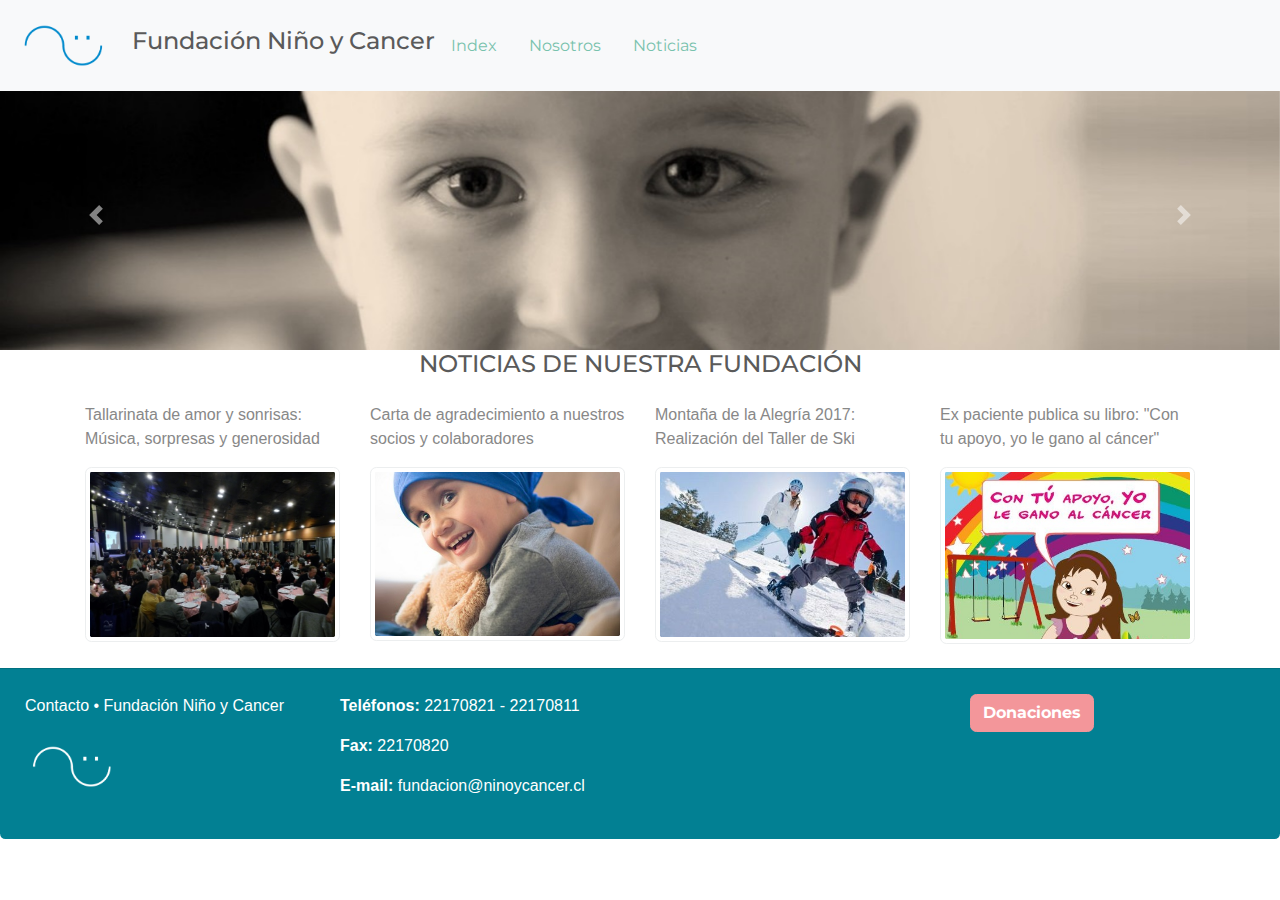
<file: index.html>
<!doctype html>
<html lang="en">
<head>
	<!-- Required meta tags -->
	<meta charset="utf-8">
	<meta name="viewport" content="width=device-width, initial-scale=1, shrink-to-fit=no">

	<!-- Bootstrap CSS -->
	<link rel="stylesheet" href="https://stackpath.bootstrapcdn.com/bootstrap/4.1.1/css/bootstrap.min.css" integrity="sha384-WskhaSGFgHYWDcbwN70/dfYBj47jz9qbsMId/iRN3ewGhXQFZCSftd1LZCfmhktB" crossorigin="anonymous">

	<link rel="stylesheet" href="bootswatch.min.css">
	<link rel="stylesheet" href="estilo.css">

	<title>Fundación Niño y Cancer</title>

</head>
<body class="mr-0">
	<!-- Optional JavaScript -->
	<!-- jQuery first, then Popper.js, then Bootstrap JS -->
	<script src="https://code.jquery.com/jquery-3.3.1.slim.min.js" integrity="sha384-q8i/X+965DzO0rT7abK41JStQIAqVgRVzpbzo5smXKp4YfRvH+8abtTE1Pi6jizo" crossorigin="anonymous"></script>
	<script src="https://cdnjs.cloudflare.com/ajax/libs/popper.js/1.14.3/umd/popper.min.js" integrity="sha384-ZMP7rVo3mIykV+2+9J3UJ46jBk0WLaUAdn689aCwoqbBJiSnjAK/l8WvCWPIPm49" crossorigin="anonymous"></script>
	<script src="https://stackpath.bootstrapcdn.com/bootstrap/4.1.1/js/bootstrap.min.js" integrity="sha384-smHYKdLADwkXOn1EmN1qk/HfnUcbVRZyYmZ4qpPea6sjB/pTJ0euyQp0Mk8ck+5T" crossorigin="anonymous"></script>





		<nav class="navbar navbar-expand-lg navbar-light bg-light fixed-top barra">
			<a class="navbar-brand" href="#"><img class="logo" src="images/logos-01.png"></a>
			<h4>Fundación Niño y Cancer</h4>
			<button class="navbar-toggler" type="button" data-toggle="collapse" data-target="#navbarNavAltMarkup" aria-controls="navbarNavAltMarkup" aria-expanded="false" aria-label="Toggle navigation">
			<span class="navbar-toggler-icon"></span>
			</button>
				<div class="collapse navbar-collapse" id="navbarNavAltMarkup">
					<ul class="nav justify-content-end">
						<li class="nav-item">
							<a class="nav-link active" href="index.html">Index</a>
						</li>
						<li class="nav-item">
							<a class="nav-link" href="nosotros.html">Nosotros</a>
						</li>
						<li class="nav-item">
							<a class="nav-link" href="noticias.html">Noticias</a>
						</li>
					</ul>
				</div>
			</nav>


		<div id="carouselExampleControls" class="carousel slide " data-ride="carousel">
			<div class="carousel-inner">
				<div class="carousel-item active">
					<img class="d-block w-100" src="images/58.jpg" alt="First slide">
				</div>
				<div class="carousel-item">
					<img class="d-block w-100" src="images/menor-cancer.jpg" alt="Second slide">
				</div>
				<div class="carousel-item">
					<img class="d-block w-100" src="images/banner4.jpg" alt="Third slide">
				</div>
			</div>
			<a class="carousel-control-prev" href="#carouselExampleControls" role="button" data-slide="prev">
				<span class="carousel-control-prev-icon" aria-hidden="true"></span>
				<span class="sr-only">Previous</span>
			</a>
			<a class="carousel-control-next" href="#carouselExampleControls" role="button" data-slide="next">
				<span class="carousel-control-next-icon" aria-hidden="true"></span>
				<span class="sr-only">Next</span>
			</a>
		</div>


		<h4 class="text-center">NOTICIAS DE NUESTRA FUNDACIÓN</h4>

		<div class="container">
			<div class="row card-deck mt-4 mb-4 noticias ">
				<div class="col-sm-6 col-md-3"> 
					<p>Tallarinata de amor y sonrisas: Música, sorpresas y generosidad</p>
					<img src="images/5.jpg" alt="..." class="img-thumbnail">
				</div>
				<div class="col-sm-6 col-md-3">
					<p> Carta de agradecimiento a nuestros socios y colaboradores</p>
					<img src="images/1.jpg" alt="..." class="img-thumbnail">
				</div>
				<div class="col-sm-6 col-md-3">
					<p>Montaña de la Alegría 2017: Realización del Taller de Ski
					</p>
					<img src="images/3.jpg" alt="..." class="img-thumbnail">
				</div>
				<div class="col-sm-6 col-md-3">
					<p>Ex paciente publica su libro: "Con tu apoyo, yo le gano al cáncer"</p>
					<img src="images/6.jpg" alt="..." class="img-thumbnail">
				</div>
			</div>
		</div>


		<div class="card-footer pie">
			<div class="row text-left">
				<div class="col-md-3">
					<p>Contacto • Fundación Niño y Cancer 
					</p>
					<img class="logo" src="images/logos-03.png">
				</div>
				<div class="col-md-3">
					<p><b>Teléfonos:</b> 22170821 - 22170811</p>
					<p><b>Fax: </b>22170820</p>
					<b>E-mail:</b> fundacion@ninoycancer.cl</p>
				</div>
				<div class="col-md-3">
					<iframe src="https://www.google.com/maps/embed?pb=!1m14!1m8!1m3!1d13326.047386104729!2d-70.5368983!3d-33.3838082!3m2!1i1024!2i768!4f13.1!3m3!1m2!1s0x0%3A0x75682cb0ad81a60e!2sFundaci%C3%B3n+Ni%C3%B1o+y+Cancer!5e0!3m2!1ses!2scl!4v1528935615285" width="200" height="100" frameborder="0" style="border:0" allowfullscreen></iframe>
				</div>
				<div class="col-md-3">
					<button type="button" class="btn btn-secondary"><b>Donaciones</b></button>
				</div>
			</div>
		</div>
	</body>
	</html>
</file>
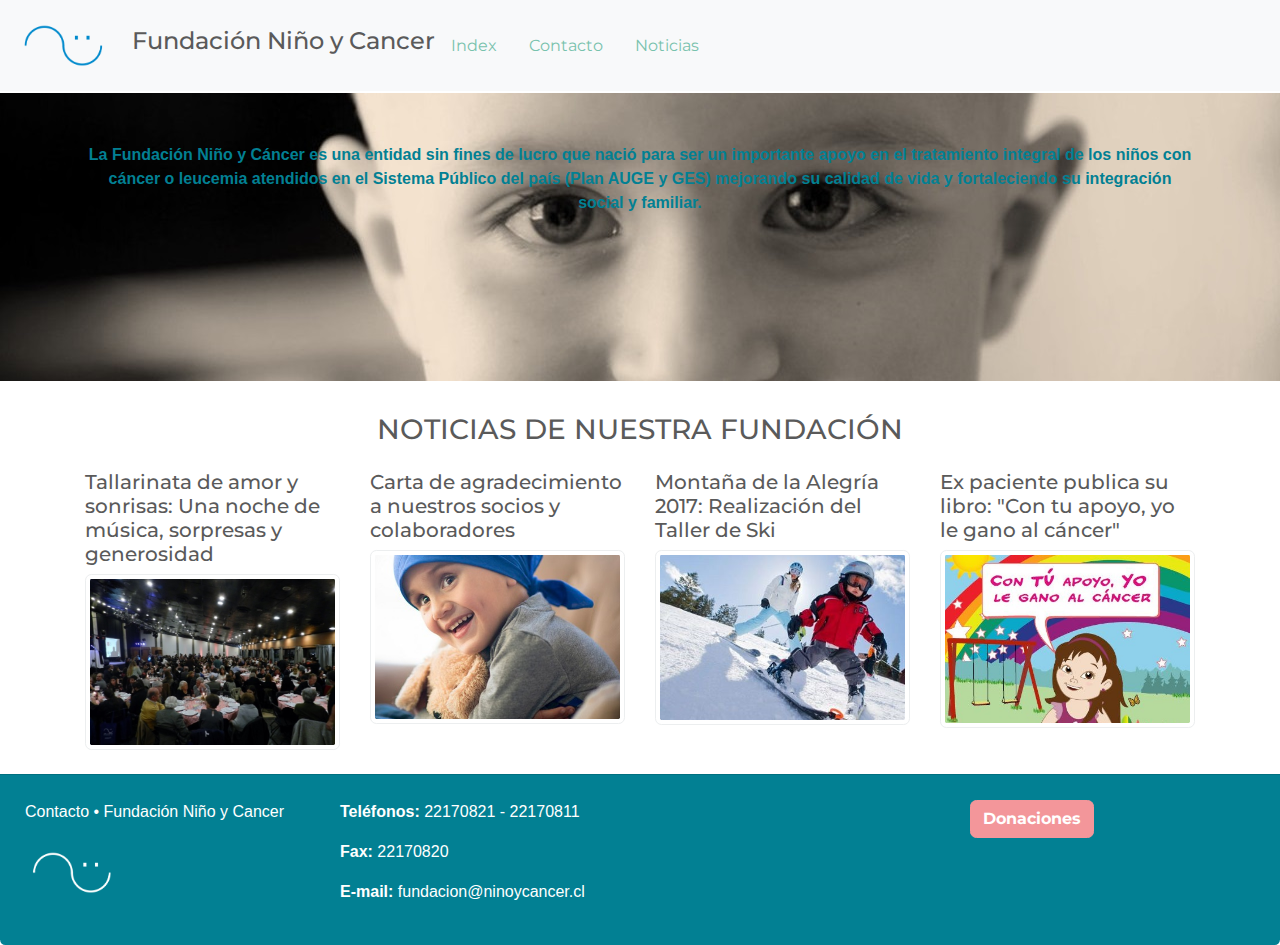
<file: Contacto.html>
<!doctype html>
<html lang="en">
<head>
	<!-- Required meta tags -->
	<meta charset="utf-8">
	<meta name="viewport" content="width=device-width, initial-scale=1, shrink-to-fit=no">

	<!-- Bootstrap CSS -->
	<link rel="stylesheet" href="https://stackpath.bootstrapcdn.com/bootstrap/4.1.1/css/bootstrap.min.css" integrity="sha384-WskhaSGFgHYWDcbwN70/dfYBj47jz9qbsMId/iRN3ewGhXQFZCSftd1LZCfmhktB" crossorigin="anonymous">

	<link rel="stylesheet" href="bootswatch.min.css">
	<link rel="stylesheet" href="estilo.css">

	<title>Fundación Niño y Cancer</title>

</head>
<body class="mr-0">
	<!-- Optional JavaScript -->
	<!-- jQuery first, then Popper.js, then Bootstrap JS -->
	<script src="https://code.jquery.com/jquery-3.3.1.slim.min.js" integrity="sha384-q8i/X+965DzO0rT7abK41JStQIAqVgRVzpbzo5smXKp4YfRvH+8abtTE1Pi6jizo" crossorigin="anonymous"></script>
	<script src="https://cdnjs.cloudflare.com/ajax/libs/popper.js/1.14.3/umd/popper.min.js" integrity="sha384-ZMP7rVo3mIykV+2+9J3UJ46jBk0WLaUAdn689aCwoqbBJiSnjAK/l8WvCWPIPm49" crossorigin="anonymous"></script>
	<script src="https://stackpath.bootstrapcdn.com/bootstrap/4.1.1/js/bootstrap.min.js" integrity="sha384-smHYKdLADwkXOn1EmN1qk/HfnUcbVRZyYmZ4qpPea6sjB/pTJ0euyQp0Mk8ck+5T" crossorigin="anonymous"></script>




	<nav class="navbar navbar-expand-lg navbar-light bg-light fixed-top">
		<a class="navbar-brand" href="#"><img class="logo" src="images/logos-01.png"></a>
		<h4>Fundación Niño y Cancer</h4>
		
		<button class="navbar-toggler" type="button" data-toggle="collapse" data-target="#navbarSupportedContent" aria-controls="navbarSupportedContent" aria-expanded="false" aria-label="Toggle navigation">	
		<button class="navbar-toggler" type="button" data-toggle="collapse" data-target="#navbarNavAltMarkup" aria-controls="navbarNavAltMarkup" aria-expanded="false" aria-label="Toggle navigation">
		<span class="navbar-toggler-icon"></span>
		</button>
		<div class="collapse navbar-collapse" id="navbarNavAltMarkup">
			<ul class="nav justify-content-end">
  <li class="nav-item">
    <a class="nav-link active" href="#">Index</a>
  </li>
  <li class="nav-item">
    <a class="nav-link" href="#">Contacto</a>
  </li>
  <li class="nav-item">
    <a class="nav-link" href="#">Noticias</a>
  </li>
</ul>
		</div>
	</nav>

<h6>La Fundación Niño y Cáncer es una entidad sin fines de lucro que nació para ser un importante apoyo en el tratamiento integral de los niños con cáncer o leucemia atendidos en el Sistema Público del país (Plan AUGE y GES) mejorando su calidad de vida y fortaleciendo su integración social y familiar.</h6>


<h6>La Fundación Niño y Cáncer es una entidad sin fines de lucro que nació para ser un importante apoyo en el tratamiento integral de los niños con cáncer o leucemia atendidos en el Sistema Público del país (Plan AUGE y GES) mejorando su calidad de vida y fortaleciendo su integración social y familiar.</h6>


		<div class="jumbotron jumbotron-fluid banner img-responsive">
			<div class="container">
				<p class="text-center"><b>La Fundación Niño y Cáncer es una entidad sin fines de lucro que nació para ser un importante apoyo en el tratamiento integral de los niños con cáncer o leucemia atendidos en el Sistema Público del país (Plan AUGE y GES) mejorando su calidad de vida y fortaleciendo su integración social y familiar.</b></p>
			</div>
		</div>



		<h3 class="text-center">NOTICIAS DE NUESTRA FUNDACIÓN</h3>

		<div class="container">
			<div class="row card-deck mt-4 mb-4">
				<div class="col-sm-3"> 
					<h5>Tallarinata de amor y sonrisas: Una noche de música, sorpresas y generosidad</h5>
					<img src="images/5.jpg" alt="..." class="img-thumbnail">
				</div>
				<div class="col-sm-3">
					<h5> Carta de agradecimiento a nuestros socios y colaboradores</h5>
					<img src="images/1.jpg" alt="..." class="img-thumbnail">
				</div>
				<div class="col-sm-3">
					<h5>Montaña de la Alegría 2017: Realización del Taller de Ski
					</h5>
					<img src="images/3.jpg" alt="..." class="img-thumbnail">
				</div>
				<div class="col-sm-3">
					<h5>Ex paciente publica su libro: "Con tu apoyo, yo le gano al cáncer"</h5>
					<img src="images/6.jpg" alt="..." class="img-thumbnail">
				</div>
			</div>
		</div>




		<div class="card-footer pie">
			<div class="row text-left">
				<div class="col-md-3">
					<p>Contacto • Fundación Niño y Cancer 
					</p>
					<img class="logo" src="images/logos-03.png">
				</div>

				<div class="col-md-3">
					<p><b>Teléfonos:</b> 22170821 - 22170811</p>
					<p><b>Fax: </b>22170820</p>
					<b>E-mail:</b> fundacion@ninoycancer.cl</p>
				</div>

				<div class="col-md-3">
					<iframe src="https://www.google.com/maps/embed?pb=!1m14!1m8!1m3!1d13326.047386104729!2d-70.5368983!3d-33.3838082!3m2!1i1024!2i768!4f13.1!3m3!1m2!1s0x0%3A0x75682cb0ad81a60e!2sFundaci%C3%B3n+Ni%C3%B1o+y+Cancer!5e0!3m2!1ses!2scl!4v1528935615285" width="200" height="100" frameborder="0" style="border:0" allowfullscreen></iframe>
				</div>

				<div class="col-md-3">
					<button type="button" class="btn btn-secondary"><b>Donaciones</b></button>
				</div>

			</div>
		</div>
</body>
</html>
</file>
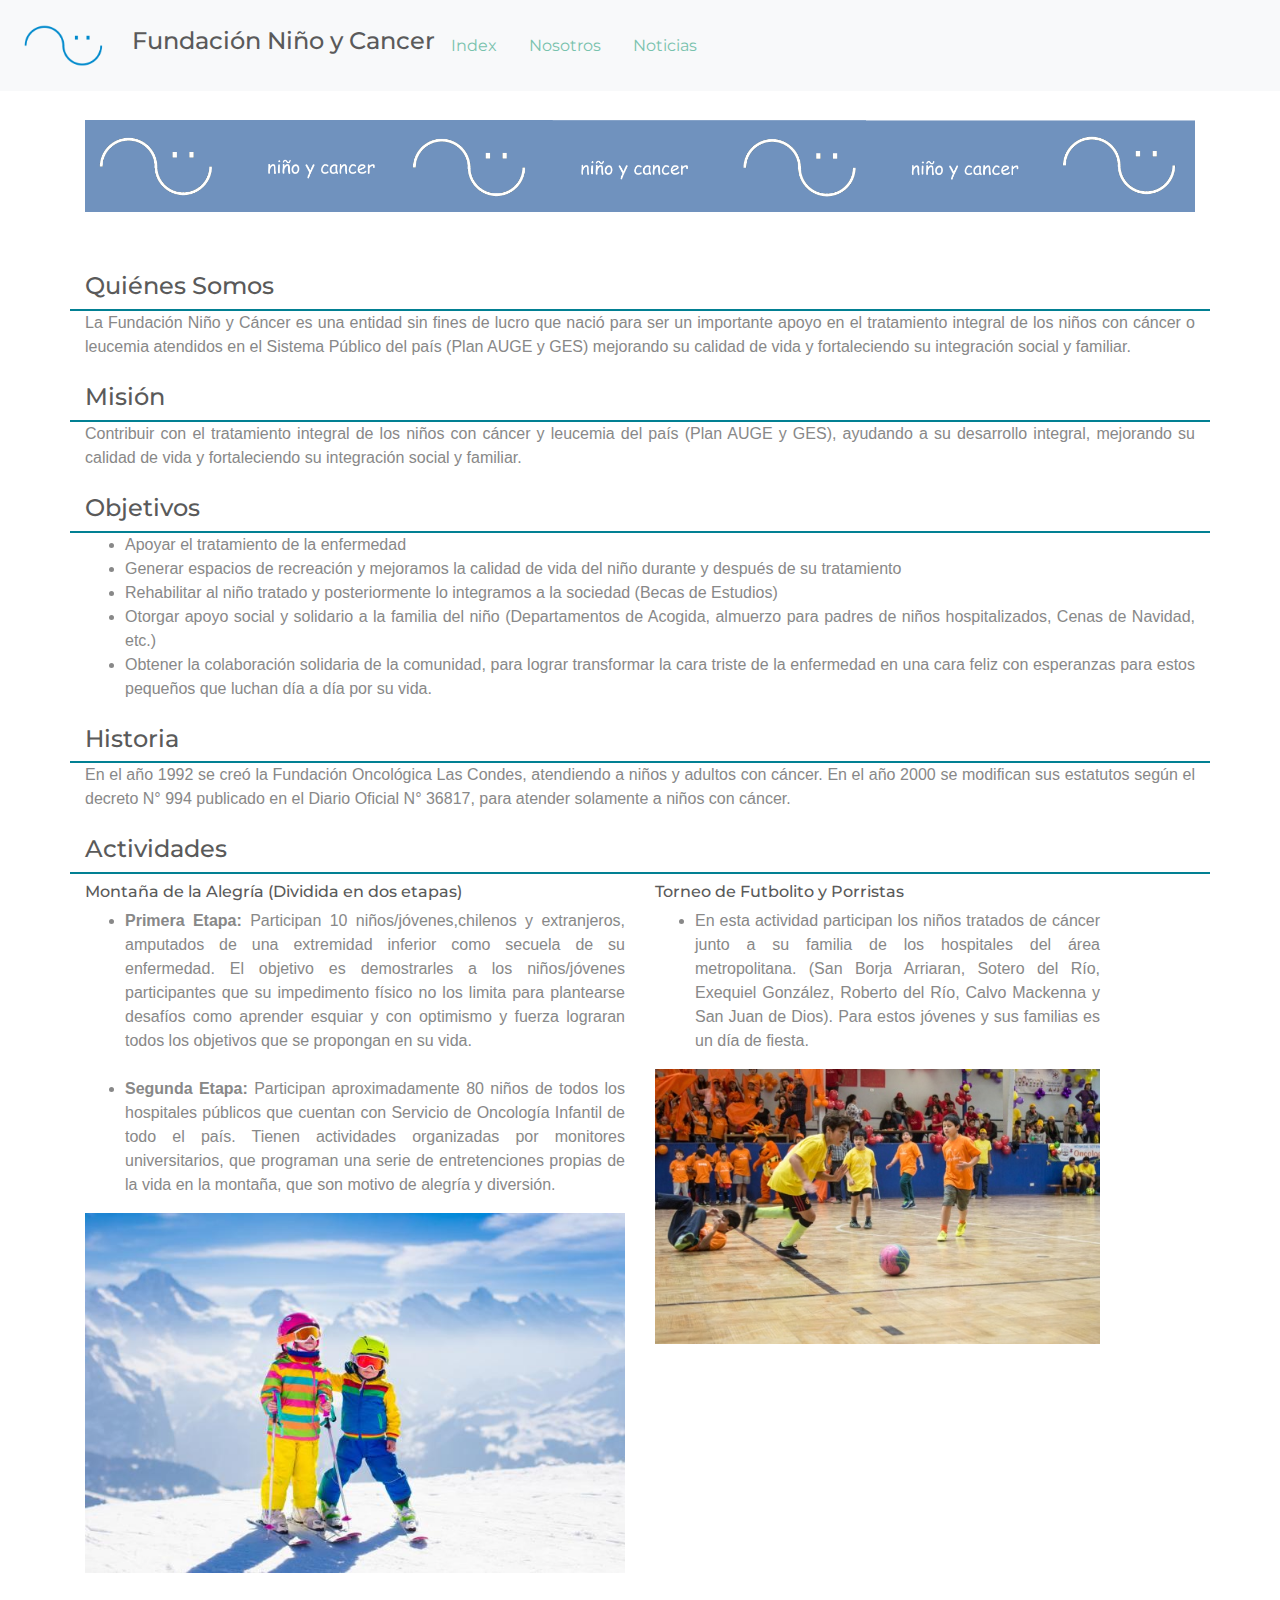
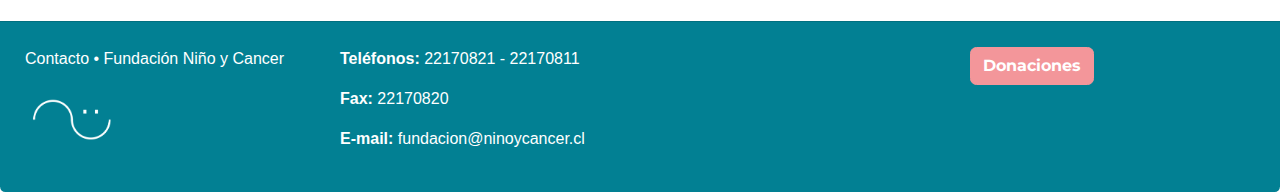
<file: Nosotros.html>
<!doctype html>
<html lang="en">
<head>
	<!-- Required meta tags -->
	<meta charset="utf-8">
	<meta name="viewport" content="width=device-width, initial-scale=1, shrink-to-fit=no">

	<!-- Bootstrap CSS -->
	<link rel="stylesheet" href="https://stackpath.bootstrapcdn.com/bootstrap/4.1.1/css/bootstrap.min.css" integrity="sha384-WskhaSGFgHYWDcbwN70/dfYBj47jz9qbsMId/iRN3ewGhXQFZCSftd1LZCfmhktB" crossorigin="anonymous">

	<link rel="stylesheet" href="bootswatch.min.css">
	<link rel="stylesheet" href="estilo.css">

	<title>Fundación Niño y Cancer</title>

</head>
<body class="mr-0">
	<!-- Optional JavaScript -->
	<!-- jQuery first, then Popper.js, then Bootstrap JS -->
	<script src="https://code.jquery.com/jquery-3.3.1.slim.min.js" integrity="sha384-q8i/X+965DzO0rT7abK41JStQIAqVgRVzpbzo5smXKp4YfRvH+8abtTE1Pi6jizo" crossorigin="anonymous"></script>
	<script src="https://cdnjs.cloudflare.com/ajax/libs/popper.js/1.14.3/umd/popper.min.js" integrity="sha384-ZMP7rVo3mIykV+2+9J3UJ46jBk0WLaUAdn689aCwoqbBJiSnjAK/l8WvCWPIPm49" crossorigin="anonymous"></script>
	<script src="https://stackpath.bootstrapcdn.com/bootstrap/4.1.1/js/bootstrap.min.js" integrity="sha384-smHYKdLADwkXOn1EmN1qk/HfnUcbVRZyYmZ4qpPea6sjB/pTJ0euyQp0Mk8ck+5T" crossorigin="anonymous"></script>


	<nav class="navbar navbar-expand-lg navbar-light bg-light fixed-top barra">
		<a class="navbar-brand" href="#"><img class="logo" src="images/logos-01.png"></a>
		<h4>Fundación Niño y Cancer</h4>
		<button class="navbar-toggler" type="button" data-toggle="collapse" data-target="#navbarNavAltMarkup" aria-controls="navbarNavAltMarkup" aria-expanded="false" aria-label="Toggle navigation">
			<span class="navbar-toggler-icon"></span>
		</button>
		<div class="collapse navbar-collapse" id="navbarNavAltMarkup">
			<ul class="nav justify-content-end">
				<li class="nav-item">
					<a class="nav-link active" href="index.html">Index</a>
				</li>
				<li class="nav-item">
					<a class="nav-link" href="nosotros.html">Nosotros</a>
				</li>
				<li class="nav-item">
					<a class="nav-link" href="noticias.html">Noticias</a>
				</li>
			</ul>
		</div>
	</nav>


	<div class="container text-justify margen-top2">
	<img class="imagen-grande" src="images/otro-logo.png">
		<div class="row">
			<div class="col-md-12 margen-top3 borde">
				<h4>Quiénes Somos</h4>
			</div>
		</div>
		<div class="row">
			<div class="col-md-12">
				<p>La Fundación Niño y Cáncer es una entidad sin fines de lucro que nació para ser un importante apoyo en el tratamiento integral de los niños con cáncer o leucemia atendidos en el Sistema Público del país (Plan AUGE y GES) mejorando su calidad de vida y fortaleciendo su integración social y familiar.
				</div>
			</div>
			<div class="row">
				<div class="col-md-12 mt-2 borde">
					<h4>Misión</h4>
				</div>
			</div>
			<div class="row">
				<div class="col-md-12">
					<p>Contribuir con el tratamiento integral de los niños con cáncer y leucemia del país (Plan AUGE y GES), ayudando a su desarrollo integral, mejorando su calidad de vida y fortaleciendo su integración social y familiar.</p>
				</div>
			</div>

			<div class="row">
				<div class="col-md-12 mt-2 borde">
					<h4>Objetivos</h4>
				</div>
			</div>
			<div class="row">
				<div class="col-md-12">
					<ul>		
						<li>Apoyar el tratamiento  de la enfermedad
						</li>
						<li>Generar espacios de recreación y mejoramos la calidad de vida del niño durante y después de su tratamiento</li>
						<li>Rehabilitar al niño tratado y posteriormente lo integramos a la  sociedad (Becas de Estudios)</li>
						<li>Otorgar apoyo social y solidario a la familia del niño (Departamentos de Acogida, almuerzo para padres de niños hospitalizados, Cenas de Navidad, etc.)</li>
						<li>Obtener la colaboración solidaria  de la comunidad, para lograr transformar la cara triste de la enfermedad en una cara feliz con esperanzas para estos pequeños que luchan día a día por su vida.</li>
					</ul>
				</div>
			</div>
			<div class="row">
				<div class="col-md-12 mt-2 borde">
					<h4>Historia</h4>
				</div>
			</div>
			<div class="row">
				<div class="col-md-12">
					<p>En el año 1992 se creó la Fundación Oncológica Las Condes, atendiendo a niños y adultos con cáncer. En el año 2000 se modifican sus estatutos según el decreto N° 994 publicado en el Diario Oficial N° 36817, para atender solamente a niños con cáncer.</p>
				</div>
			</div>
			<div class="row">
				<div class="col-md-12 mt-2 borde">
					<h4>Actividades</h4>
				</div>
			</div>
			<div class="row">
				<div class="col-md-6 mt-2 mb-5">
					<h6>Montaña de la Alegría (Dividida en dos etapas)</h6>
					<ul>
						<li>
							<b>Primera Etapa: </b>Participan 10 niños/jóvenes,chilenos y extranjeros, amputados de una extremidad inferior como secuela de su enfermedad. El objetivo es demostrarles a los niños/jóvenes participantes que su impedimento físico no los limita para plantearse desafíos como aprender esquiar y con optimismo y fuerza lograran todos los objetivos que se propongan en su vida.
						</li>
						<br>
						<li mt-2>
							<b>Segunda Etapa:</b> Participan aproximadamente 80 niños de todos los hospitales públicos que cuentan con Servicio de Oncología Infantil de todo el país. Tienen actividades organizadas por monitores universitarios, que programan una serie de entretenciones propias de la vida en la montaña, que son motivo de alegría y diversión.
						</li>
					</ul>
					<img class="foto" src="images/sky.jpg">
				</div>
				<div class="col-md-5 mt-2 mb-5">
					<h6>Torneo de Futbolito y Porristas</h6>
					<ul>
						<li>
							En esta actividad participan los niños tratados de cáncer junto a su familia de los hospitales del área metropolitana. (San Borja Arriaran, Sotero del Río, Exequiel González, Roberto del Río, Calvo Mackenna y San Juan de Dios). Para estos jóvenes y sus familias es un día de fiesta.
						</li>
					</ul>
					<img class="foto" src="images/futbol.jpg">
				</div>
			</div>
		</div>




		<div class="card-footer pie">
			<div class="row text-left">
				<div class="col-md-3">
					<p>Contacto • Fundación Niño y Cancer </p>
					<img class="logo" src="images/logos-03.png">
				</div>
				<div class="col-md-3">
					<p><b>Teléfonos: </b>22170821 - 22170811</p>
					<p><b>Fax: </b>22170820</p>
					<p><b>E-mail: </b>fundacion@ninoycancer.cl</p>
				</div>
				<div class="col-md-3">
					<iframe src="https://www.google.com/maps/embed?pb=!1m14!1m8!1m3!1d13326.047386104729!2d-70.5368983!3d-33.3838082!3m2!1i1024!2i768!4f13.1!3m3!1m2!1s0x0%3A0x75682cb0ad81a60e!2sFundaci%C3%B3n+Ni%C3%B1o+y+Cancer!5e0!3m2!1ses!2scl!4v1528935615285" width="200" height="100" frameborder="0" style="border:0" allowfullscreen></iframe>
				</div>
				<div class="col-md-3">
					<button type="button" class="btn btn-secondary"><b>Donaciones</b></button>
				</div>
			</div>
		</div>



	</body>
	</html>
</file>
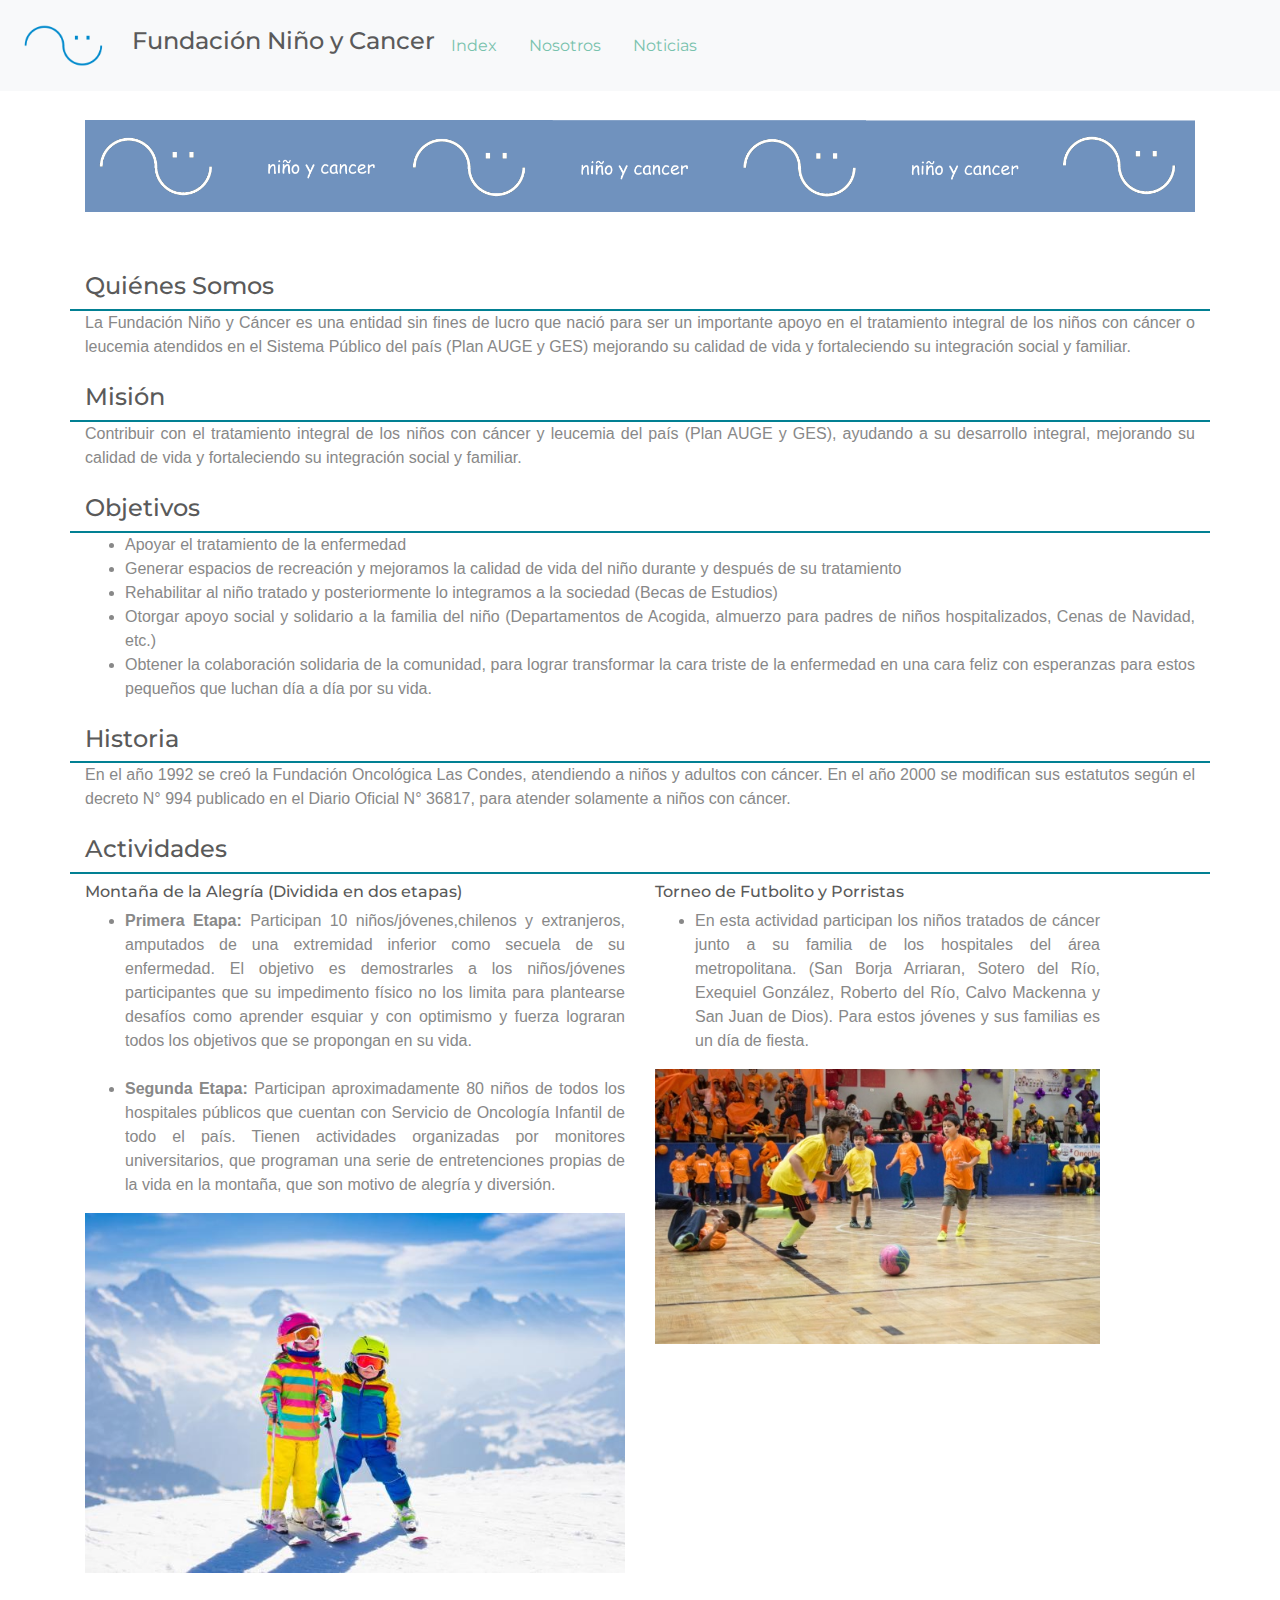
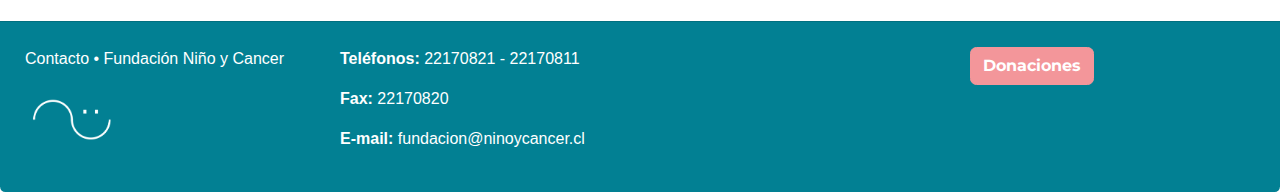
<file: nosotros.html>
<!doctype html>
<html lang="en">
<head>
	<!-- Required meta tags -->
	<meta charset="utf-8">
	<meta name="viewport" content="width=device-width, initial-scale=1, shrink-to-fit=no">

	<!-- Bootstrap CSS -->
	<link rel="stylesheet" href="https://stackpath.bootstrapcdn.com/bootstrap/4.1.1/css/bootstrap.min.css" integrity="sha384-WskhaSGFgHYWDcbwN70/dfYBj47jz9qbsMId/iRN3ewGhXQFZCSftd1LZCfmhktB" crossorigin="anonymous">

	<link rel="stylesheet" href="bootswatch.min.css">
	<link rel="stylesheet" href="estilo.css">

	<title>Fundación Niño y Cancer</title>

</head>
<body class="mr-0">
	<!-- Optional JavaScript -->
	<!-- jQuery first, then Popper.js, then Bootstrap JS -->
	<script src="https://code.jquery.com/jquery-3.3.1.slim.min.js" integrity="sha384-q8i/X+965DzO0rT7abK41JStQIAqVgRVzpbzo5smXKp4YfRvH+8abtTE1Pi6jizo" crossorigin="anonymous"></script>
	<script src="https://cdnjs.cloudflare.com/ajax/libs/popper.js/1.14.3/umd/popper.min.js" integrity="sha384-ZMP7rVo3mIykV+2+9J3UJ46jBk0WLaUAdn689aCwoqbBJiSnjAK/l8WvCWPIPm49" crossorigin="anonymous"></script>
	<script src="https://stackpath.bootstrapcdn.com/bootstrap/4.1.1/js/bootstrap.min.js" integrity="sha384-smHYKdLADwkXOn1EmN1qk/HfnUcbVRZyYmZ4qpPea6sjB/pTJ0euyQp0Mk8ck+5T" crossorigin="anonymous"></script>


	<nav class="navbar navbar-expand-lg navbar-light bg-light fixed-top barra">
		<a class="navbar-brand" href="#"><img class="logo" src="images/logos-01.png"></a>
		<h4>Fundación Niño y Cancer</h4>
		<button class="navbar-toggler" type="button" data-toggle="collapse" data-target="#navbarNavAltMarkup" aria-controls="navbarNavAltMarkup" aria-expanded="false" aria-label="Toggle navigation">
			<span class="navbar-toggler-icon"></span>
		</button>
		<div class="collapse navbar-collapse" id="navbarNavAltMarkup">
			<ul class="nav justify-content-end">
				<li class="nav-item">
					<a class="nav-link active" href="index.html">Index</a>
				</li>
				<li class="nav-item">
					<a class="nav-link" href="nosotros.html">Nosotros</a>
				</li>
				<li class="nav-item">
					<a class="nav-link" href="noticias.html">Noticias</a>
				</li>
			</ul>
		</div>
	</nav>


	<div class="container text-justify margen-top2">
	<img class="imagen-grande" src="images/otro-logo.png">
		<div class="row">
			<div class="col-md-12 margen-top3 borde">
				<h4>Quiénes Somos</h4>
			</div>
		</div>
		<div class="row">
			<div class="col-md-12">
				<p>La Fundación Niño y Cáncer es una entidad sin fines de lucro que nació para ser un importante apoyo en el tratamiento integral de los niños con cáncer o leucemia atendidos en el Sistema Público del país (Plan AUGE y GES) mejorando su calidad de vida y fortaleciendo su integración social y familiar.
				</div>
			</div>
			<div class="row">
				<div class="col-md-12 mt-2 borde">
					<h4>Misión</h4>
				</div>
			</div>
			<div class="row">
				<div class="col-md-12">
					<p>Contribuir con el tratamiento integral de los niños con cáncer y leucemia del país (Plan AUGE y GES), ayudando a su desarrollo integral, mejorando su calidad de vida y fortaleciendo su integración social y familiar.</p>
				</div>
			</div>

			<div class="row">
				<div class="col-md-12 mt-2 borde">
					<h4>Objetivos</h4>
				</div>
			</div>
			<div class="row">
				<div class="col-md-12">
					<ul>		
						<li>Apoyar el tratamiento  de la enfermedad
						</li>
						<li>Generar espacios de recreación y mejoramos la calidad de vida del niño durante y después de su tratamiento</li>
						<li>Rehabilitar al niño tratado y posteriormente lo integramos a la  sociedad (Becas de Estudios)</li>
						<li>Otorgar apoyo social y solidario a la familia del niño (Departamentos de Acogida, almuerzo para padres de niños hospitalizados, Cenas de Navidad, etc.)</li>
						<li>Obtener la colaboración solidaria  de la comunidad, para lograr transformar la cara triste de la enfermedad en una cara feliz con esperanzas para estos pequeños que luchan día a día por su vida.</li>
					</ul>
				</div>
			</div>
			<div class="row">
				<div class="col-md-12 mt-2 borde">
					<h4>Historia</h4>
				</div>
			</div>
			<div class="row">
				<div class="col-md-12">
					<p>En el año 1992 se creó la Fundación Oncológica Las Condes, atendiendo a niños y adultos con cáncer. En el año 2000 se modifican sus estatutos según el decreto N° 994 publicado en el Diario Oficial N° 36817, para atender solamente a niños con cáncer.</p>
				</div>
			</div>
			<div class="row">
				<div class="col-md-12 mt-2 borde">
					<h4>Actividades</h4>
				</div>
			</div>
			<div class="row">
				<div class="col-md-6 mt-2 mb-5">
					<h6>Montaña de la Alegría (Dividida en dos etapas)</h6>
					<ul>
						<li>
							<b>Primera Etapa: </b>Participan 10 niños/jóvenes,chilenos y extranjeros, amputados de una extremidad inferior como secuela de su enfermedad. El objetivo es demostrarles a los niños/jóvenes participantes que su impedimento físico no los limita para plantearse desafíos como aprender esquiar y con optimismo y fuerza lograran todos los objetivos que se propongan en su vida.
						</li>
						<br>
						<li mt-2>
							<b>Segunda Etapa:</b> Participan aproximadamente 80 niños de todos los hospitales públicos que cuentan con Servicio de Oncología Infantil de todo el país. Tienen actividades organizadas por monitores universitarios, que programan una serie de entretenciones propias de la vida en la montaña, que son motivo de alegría y diversión.
						</li>
					</ul>
					<img class="foto" src="images/sky.jpg">
				</div>
				<div class="col-md-5 mt-2 mb-5">
					<h6>Torneo de Futbolito y Porristas</h6>
					<ul>
						<li>
							En esta actividad participan los niños tratados de cáncer junto a su familia de los hospitales del área metropolitana. (San Borja Arriaran, Sotero del Río, Exequiel González, Roberto del Río, Calvo Mackenna y San Juan de Dios). Para estos jóvenes y sus familias es un día de fiesta.
						</li>
					</ul>
					<img class="foto" src="images/futbol.jpg">
				</div>
			</div>
		</div>




		<div class="card-footer pie">
			<div class="row text-left">
				<div class="col-md-3">
					<p>Contacto • Fundación Niño y Cancer </p>
					<img class="logo" src="images/logos-03.png">
				</div>
				<div class="col-md-3">
					<p><b>Teléfonos: </b>22170821 - 22170811</p>
					<p><b>Fax: </b>22170820</p>
					<p><b>E-mail: </b>fundacion@ninoycancer.cl</p>
				</div>
				<div class="col-md-3">
					<iframe src="https://www.google.com/maps/embed?pb=!1m14!1m8!1m3!1d13326.047386104729!2d-70.5368983!3d-33.3838082!3m2!1i1024!2i768!4f13.1!3m3!1m2!1s0x0%3A0x75682cb0ad81a60e!2sFundaci%C3%B3n+Ni%C3%B1o+y+Cancer!5e0!3m2!1ses!2scl!4v1528935615285" width="200" height="100" frameborder="0" style="border:0" allowfullscreen></iframe>
				</div>
				<div class="col-md-3">
					<button type="button" class="btn btn-secondary"><b>Donaciones</b></button>
				</div>
			</div>
		</div>



	</body>
	</html>
</file>
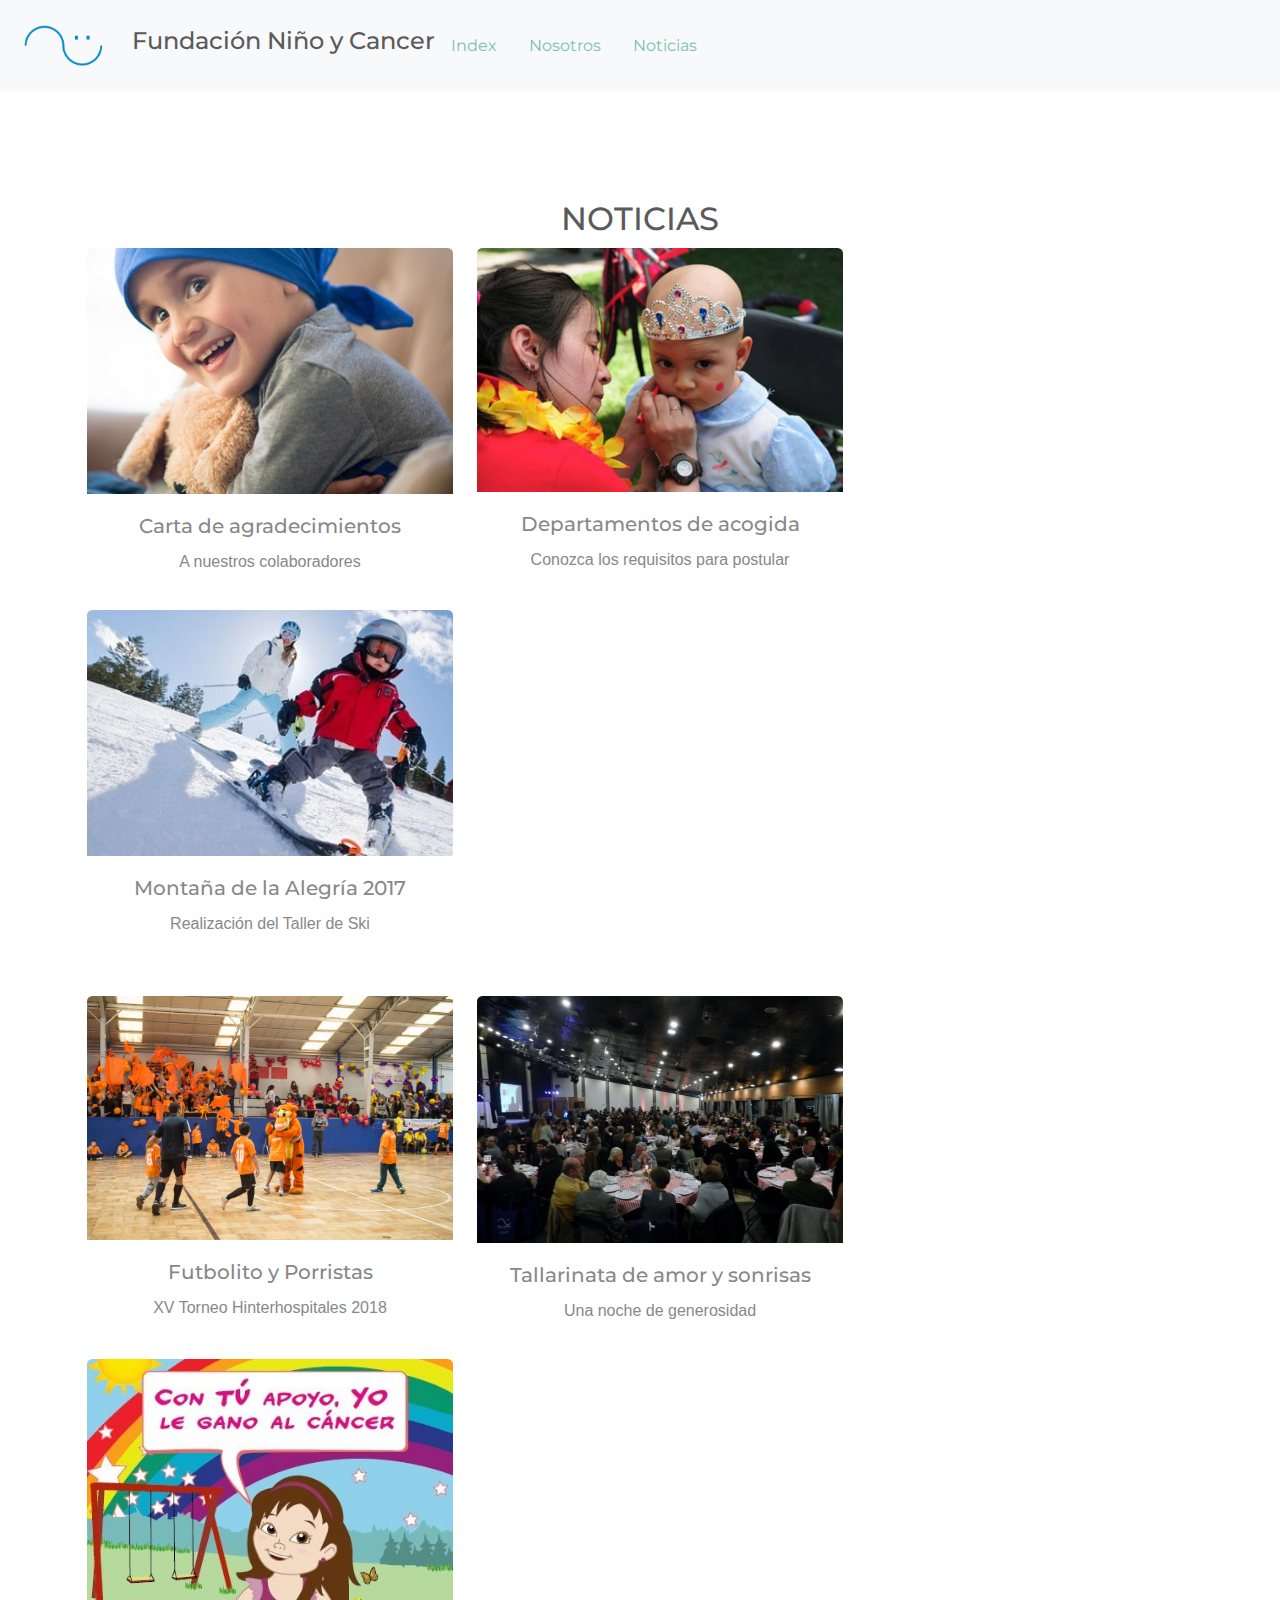
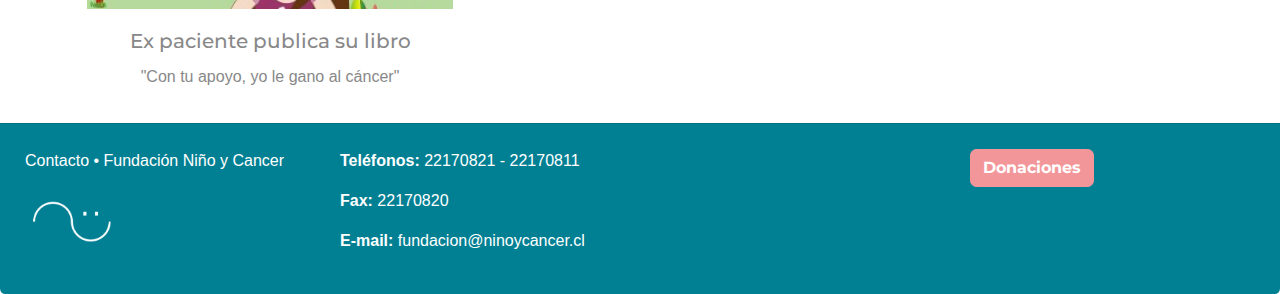
<file: noticias.html>
<!doctype html>
<html lang="en">
<head>
	<!-- Required meta tags -->
	<meta charset="utf-8">
	<meta name="viewport" content="width=device-width, initial-scale=1, shrink-to-fit=no">

	<!-- Bootstrap CSS -->
	<link rel="stylesheet" href="https://stackpath.bootstrapcdn.com/bootstrap/4.1.1/css/bootstrap.min.css" integrity="sha384-WskhaSGFgHYWDcbwN70/dfYBj47jz9qbsMId/iRN3ewGhXQFZCSftd1LZCfmhktB" crossorigin="anonymous">

	<link rel="stylesheet" href="bootswatch.min.css">
	<link rel="stylesheet" href="estilo.css">

	<title>Fundación Niño y Cancer</title>

</head>
<body class="mr-0">
	<!-- Optional JavaScript -->
	<!-- jQuery first, then Popper.js, then Bootstrap JS -->
	<script src="https://code.jquery.com/jquery-3.3.1.slim.min.js" integrity="sha384-q8i/X+965DzO0rT7abK41JStQIAqVgRVzpbzo5smXKp4YfRvH+8abtTE1Pi6jizo" crossorigin="anonymous"></script>
	<script src="https://cdnjs.cloudflare.com/ajax/libs/popper.js/1.14.3/umd/popper.min.js" integrity="sha384-ZMP7rVo3mIykV+2+9J3UJ46jBk0WLaUAdn689aCwoqbBJiSnjAK/l8WvCWPIPm49" crossorigin="anonymous"></script>
	<script src="https://stackpath.bootstrapcdn.com/bootstrap/4.1.1/js/bootstrap.min.js" integrity="sha384-smHYKdLADwkXOn1EmN1qk/HfnUcbVRZyYmZ4qpPea6sjB/pTJ0euyQp0Mk8ck+5T" crossorigin="anonymous"></script>




	<nav class="navbar navbar-expand-lg navbar-light bg-light fixed-top barra">
		<a class="navbar-brand" href="#"><img class="logo" src="images/logos-01.png"></a>
		<h4>Fundación Niño y Cancer</h4>
		<button class="navbar-toggler" type="button" data-toggle="collapse" data-target="#navbarNavAltMarkup" aria-controls="navbarNavAltMarkup" aria-expanded="false" aria-label="Toggle navigation">
			<span class="navbar-toggler-icon"></span>
		</button>
		<div class="collapse navbar-collapse" id="navbarNavAltMarkup">
			<ul class="nav justify-content-end">
				<li class="nav-item">
					<a class="nav-link active" href="index.html">Index</a>
				</li>
				<li class="nav-item">
					<a class="nav-link" href="nosotros.html">Nosotros</a>
				</li>
				<li class="nav-item">
					<a class="nav-link" href="noticias.html">Noticias</a>
				</li>
			</ul>
		</div>
	</nav>


	<div class="container">
		<h2 class="margen-top text-center">NOTICIAS</h2>
		<div class="container-fluid">
			<div class="row card-columns mt-10">
				<div class="card col-xs-12 col-md-6 col-lg-4 border-card text-center ">
					<img class="card-img-top" src="images/1.jpg" alt="Card image cap">
					<div class="card-body">
						<h5 class="card-title">Carta de agradecimientos</h5>
						<p class="card-text">A nuestros colaboradores</p>

					</div>
				</div>
				<div class="card col-xs-12 col-md-6 col-lg-4 border-card text-center ">
					<img class="card-img-top" src="images/2.jpg" alt="Card image cap">
					<div class="card-body">
						<h5 class="card-title">Departamentos de acogida</h5>
						<p class="card-text">Conozca los requisitos para postular</p>

					</div>
				</div>
				<div class="card col-xs-12 col-md-6 col-lg-4 border-card text-center ">
					<img class="card-img-top" src="images/3.jpg" alt="Card image cap">
					<div class="card-body">
						<h5 class="card-title">Montaña de la Alegría 2017</h5>
						<p class="card-text">Realización del Taller de Ski</p>

					</div>
				</div>
			</div>

			<div class="row card-columns mt-4">
				<div class="card col-xs-12 col-md-6 col-lg-4 border-card text-center ">
					<img class="card-img-top" src="images/4.jpg" alt="Card image cap">
					<div class="card-body">
						<h5 class="card-title">Futbolito y Porristas</h5>
						<p class="card-text">XV Torneo Hinterhospitales 2018</p>

					</div>
				</div>
				<div class="card col-xs-12 col-md-6 col-lg-4 border-card text-center ">
					<img class="card-img-top" src="images/5.jpg" alt="Card image cap">
					<div class="card-body">
						<h5 class="card-title">Tallarinata de amor y sonrisas</h5>
						<p class="card-text"> Una noche de generosidad</p>

					</div>
				</div>
				<div class="card col-xs-12 col-md-6 col-lg-4 border-card text-center ">
					<img class="card-img-top" src="images/6.jpg" alt="Card image cap">
					<div class="card-body">
						<h5 class="card-title">Ex paciente publica su libro</h5>
						<p class="card-text">"Con tu apoyo, yo le gano al cáncer"</p>

					</div>
				</div>
			</div>
		</div>
	</div>





	<div class="card-footer pie">
		<div class="row text-left">
			<div class="col-md-3">
				<p>Contacto • Fundación Niño y Cancer </p>
				<img class="logo" src="images/logos-03.png">
			</div>
			<div class="col-md-3">
				<p><b>Teléfonos: </b>22170821 - 22170811</p>
				<p><b>Fax: </b>22170820</p>
				<p><b>E-mail: </b>fundacion@ninoycancer.cl</p>
			</div>
			<div class="col-md-3">
				<iframe src="https://www.google.com/maps/embed?pb=!1m14!1m8!1m3!1d13326.047386104729!2d-70.5368983!3d-33.3838082!3m2!1i1024!2i768!4f13.1!3m3!1m2!1s0x0%3A0x75682cb0ad81a60e!2sFundaci%C3%B3n+Ni%C3%B1o+y+Cancer!5e0!3m2!1ses!2scl!4v1528935615285" width="200" height="100" frameborder="0" style="border:0" allowfullscreen></iframe>
			</div>
			<div class="col-md-3">
				<button type="button" class="btn btn-secondary"><b>Donaciones</b></button>
			</div>
		</div>
	</div>



</body>
</html>
</file>
<file: estilo.css>
.logo{
	width: 100px;
}
.pie{
	background-color: #028093;
	padding: 25px;
	color: white;

}
.fondo{
	background-color: #1f2226;
	color: white;
}
.mapa{
	width: 150px;
}

.banner{
	background-image: url("images/58.jpg");
	color: #028093;
	font-size: 1rem;
	padding: 50px 5px 150px 5px;
}

.imagenes {
	width: 600px;
}

.imagen-grande{
	max-width: 100%;

}
.noticia{
font-size: 1rem;
}
.foto{
	max-width: 100%;
}
.borde{
	border-bottom: 2px solid #028093;
}
.borde2{
	border-left: 2px solid #028093;
}
#carouselExampleControls{
	margin-top: 80px;
}
.margen-top{
	margin-top: 200px;
}
.margen-top2{
	margin-top: 120px;
}
.margen-top3{
	margin-top: 60px;
}
.border-b{
	border: #028093 solid 1px;
}
.border-card{
	border: white solid 2px;
	padding: 0;
}
.barra{
	margin-bottom: 200px;
}
</file>
